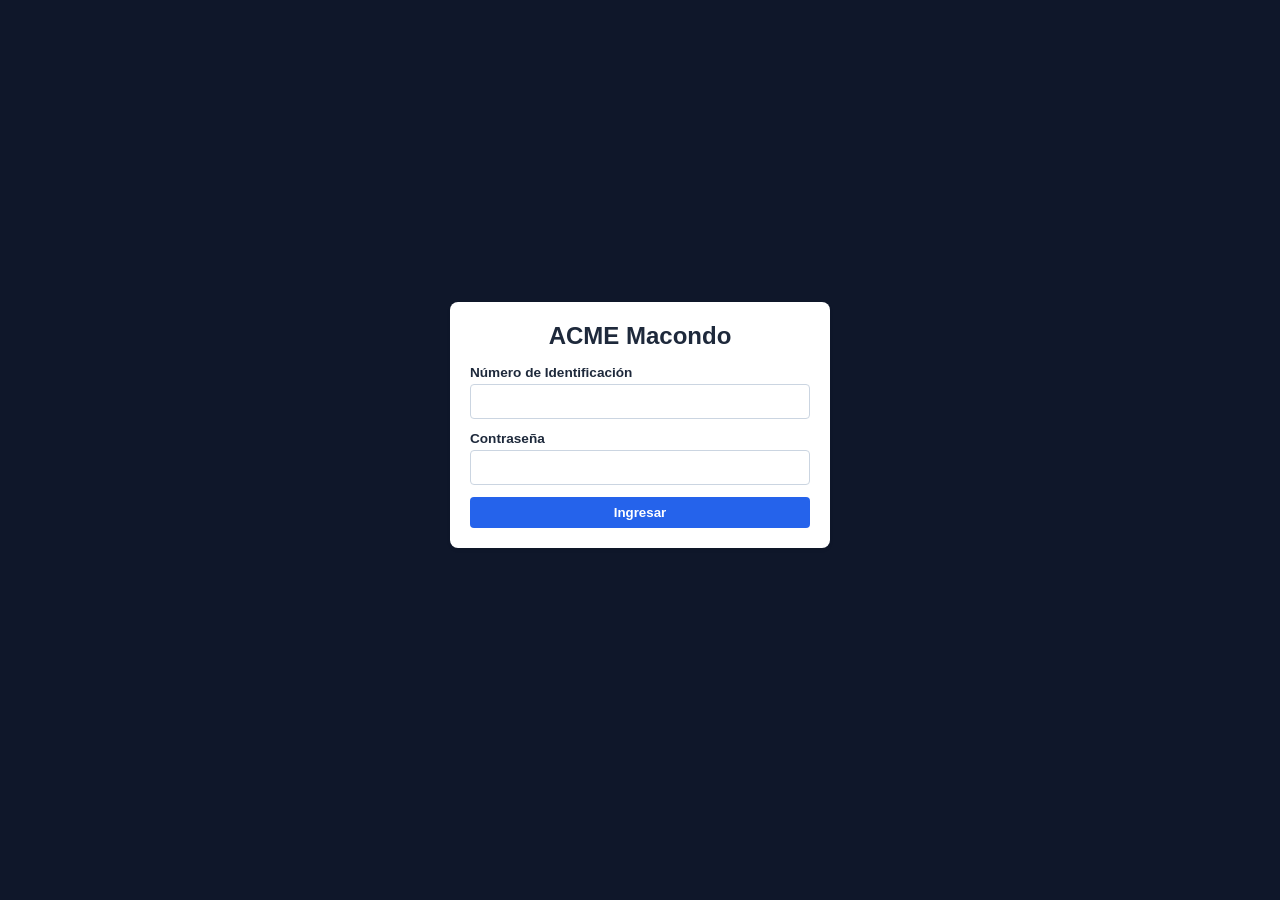
<file: Gestión de producción – Acme Raymond Zabala/index.html>
<!DOCTYPE html>
<html lang="es">
<head>
    <meta charset="UTF-8">
    <title>ACME - Login</title>
    <link rel="stylesheet" href="css/styles.css">
</head>
<body style="display:flex; align-items:center; justify-content:center; min-height:100vh; background:#0f172a;">
    <div class="card" style="width:100%; max-width:380px;">
        <h2 style="text-align:center; margin-bottom:15px;">ACME Macondo</h2>
        <form id="loginForm">
            <div class="form-group">
                <label>Número de Identificación</label>
                <input type="text" id="loginId" required>
            </div>
            <div class="form-group">
                <label>Contraseña</label>
                <input type="password" id="loginPass" required>
            </div>
            <button type="submit" class="btn" style="width:100%;">Ingresar</button>
        </form>
    </div>
    <script src="js/config.js"></script>
    <script src="js/login.js"></script>
</body>
</html>
</file>
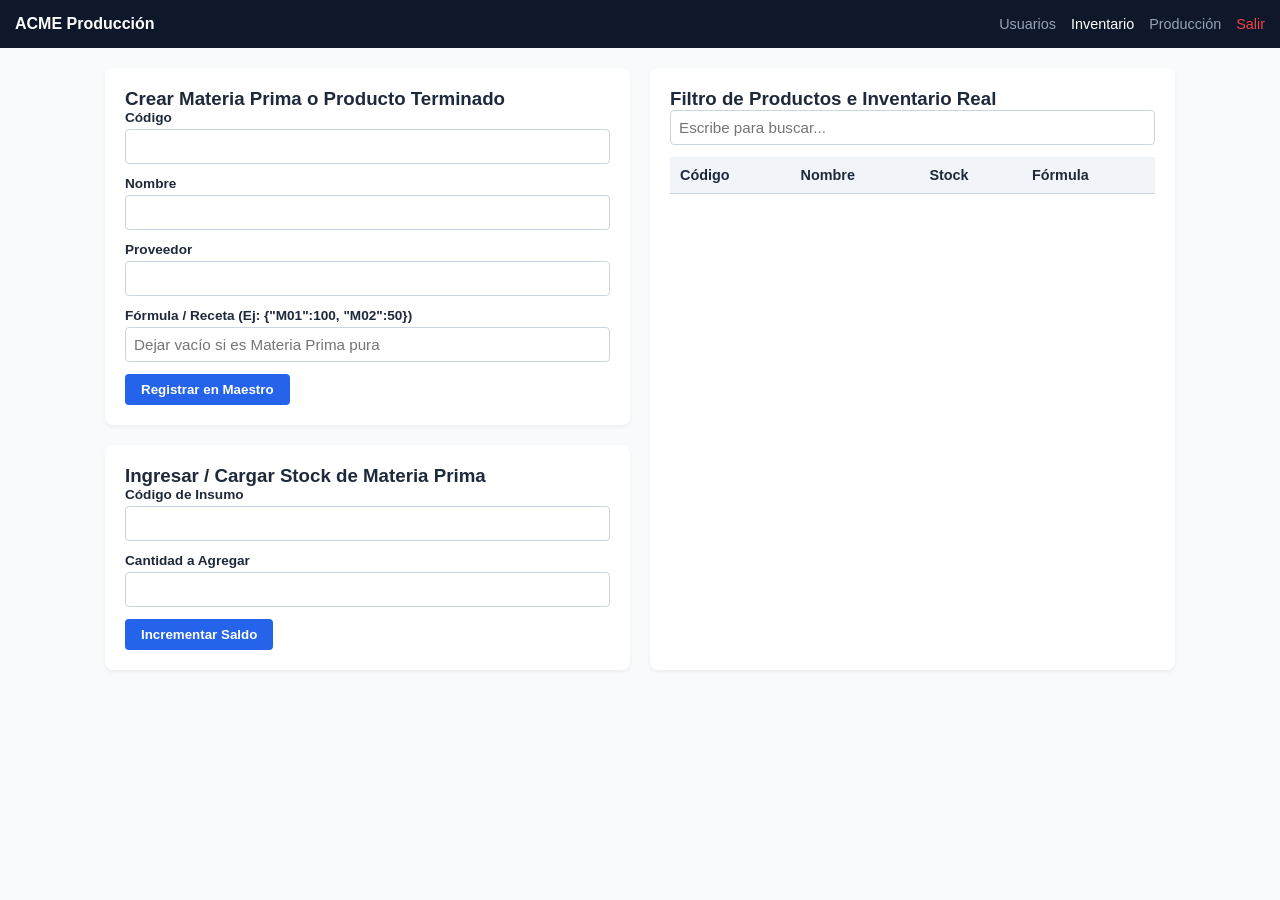
<file: Gestión de producción – Acme Raymond Zabala/inventario.html>
<!DOCTYPE html>
<html lang="es">
<head>
    <meta charset="UTF-8">
    <title>ACME - Inventario</title>
    <link rel="stylesheet" href="css/styles.css">
</head>
<body>
    <script>
        customElements.define('main-nav', class extends HTMLElement {
            connectedCallback() {
                this.innerHTML = `<nav><div style="color:white; font-weight:bold;">ACME Producción</div><div><a href="usuarios.html">Usuarios</a><a href="inventario.html" class="active">Inventario</a><a href="produccion.html">Producción</a><a href="index.html" style="color:#ef4444;">Salir</a></div></nav>`;
            }
        });
    </script>
    <main-nav></main-nav>
    <div class="container grid">
        <div>
            <div class="card">
                <h3>Crear Materia Prima o Producto Terminado</h3>
                <form id="prodForm">
                    <div class="form-group"><label>Código</label><input type="text" id="pCode" required></div>
                    <div class="form-group"><label>Nombre</label><input type="text" id="pName" required></div>
                    <div class="form-group"><label>Proveedor</label><input type="text" id="pProv" required></div>
                    <div class="form-group"><label>Fórmula / Receta (Ej: {"M01":100, "M02":50})</label><input type="text" id="pForm" placeholder="Dejar vacío si es Materia Prima pura"></div>
                    <button type="submit" class="btn">Registrar en Maestro</button>
                </form>
            </div>
            <div class="card">
                <h3>Ingresar / Cargar Stock de Materia Prima</h3>
                <form id="stockForm">
                    <div class="form-group"><label>Código de Insumo</label><input type="text" id="sCode" required></div>
                    <div class="form-group"><label>Cantidad a Agregar</label><input type="number" id="sQty" min="1" required></div>
                    <button type="submit" class="btn">Incrementar Saldo</button>
                </form>
            </div>
        </div>
        <div class="card">
            <h3>Filtro de Productos e Inventario Real</h3>
            <div class="form-group"><input type="text" id="search" placeholder="Escribe para buscar..."></div>
            <table><thead><tr><th>Código</th><th>Nombre</th><th>Stock</th><th>Fórmula</th></tr></thead><tbody id="invTableBody"></tbody></table>
        </div>
    </div>
    <script src="js/config.js"></script>
    <script src="js/inventario.js"></script>
</body>
</html>
</file>
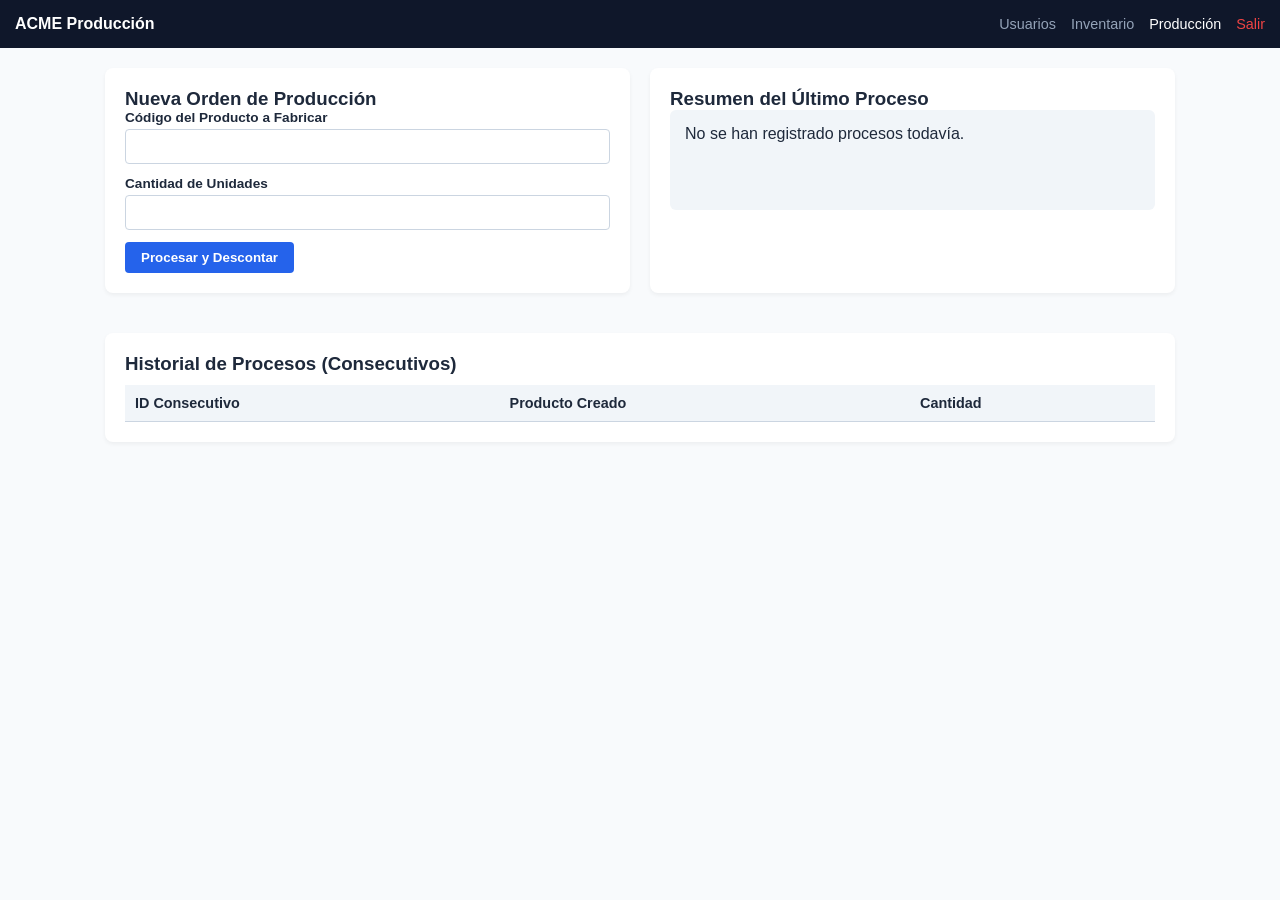
<file: Gestión de producción – Acme Raymond Zabala/produccion.html>
<!DOCTYPE html>
<html lang="es">
<head>
    <meta charset="UTF-8">
    <title>ACME - Producción</title>
    <link rel="stylesheet" href="css/styles.css">
</head>
<body>
    <script>
        customElements.define('main-nav', class extends HTMLElement {
            connectedCallback() {
                this.innerHTML = `<nav><div style="color:white; font-weight:bold;">ACME Producción</div><div><a href="usuarios.html">Usuarios</a><a href="inventario.html">Inventario</a><a href="produccion.html" class="active">Producción</a><a href="index.html" style="color:#ef4444;">Salir</a></div></nav>`;
            }
        });
    </script>
    <main-nav></main-nav>
    <div class="container grid">
        <div class="card">
            <h3>Nueva Orden de Producción</h3>
            <form id="prodForm">
                <div class="form-group"><label>Código del Producto a Fabricar</label><input type="text" id="exeCode" required></div>
                <div class="form-group"><label>Cantidad de Unidades</label><input type="number" id="exeQty" min="1" required></div>
                <button type="submit" class="btn">Procesar y Descontar</button>
            </form>
        </div>
        <div class="card">
            <h3>Resumen del Último Proceso</h3>
            <div id="resumen" style="background:#f1f5f9; padding:15px; border-radius:6px; min-height:100px;">No se han registrado procesos todavía.</div>
        </div>
    </div>
    <div class="container">
        <div class="card">
            <h3>Historial de Procesos (Consecutivos)</h3>
            <table><thead><tr><th>ID Consecutivo</th><th>Producto Creado</th><th>Cantidad</th></tr></thead><tbody id="historyBody"></tbody></table>
        </div>
    </div>
    <script src="js/config.js"></script>
    <script src="js/produccion.js"></script>
</body>
</html>
</file>
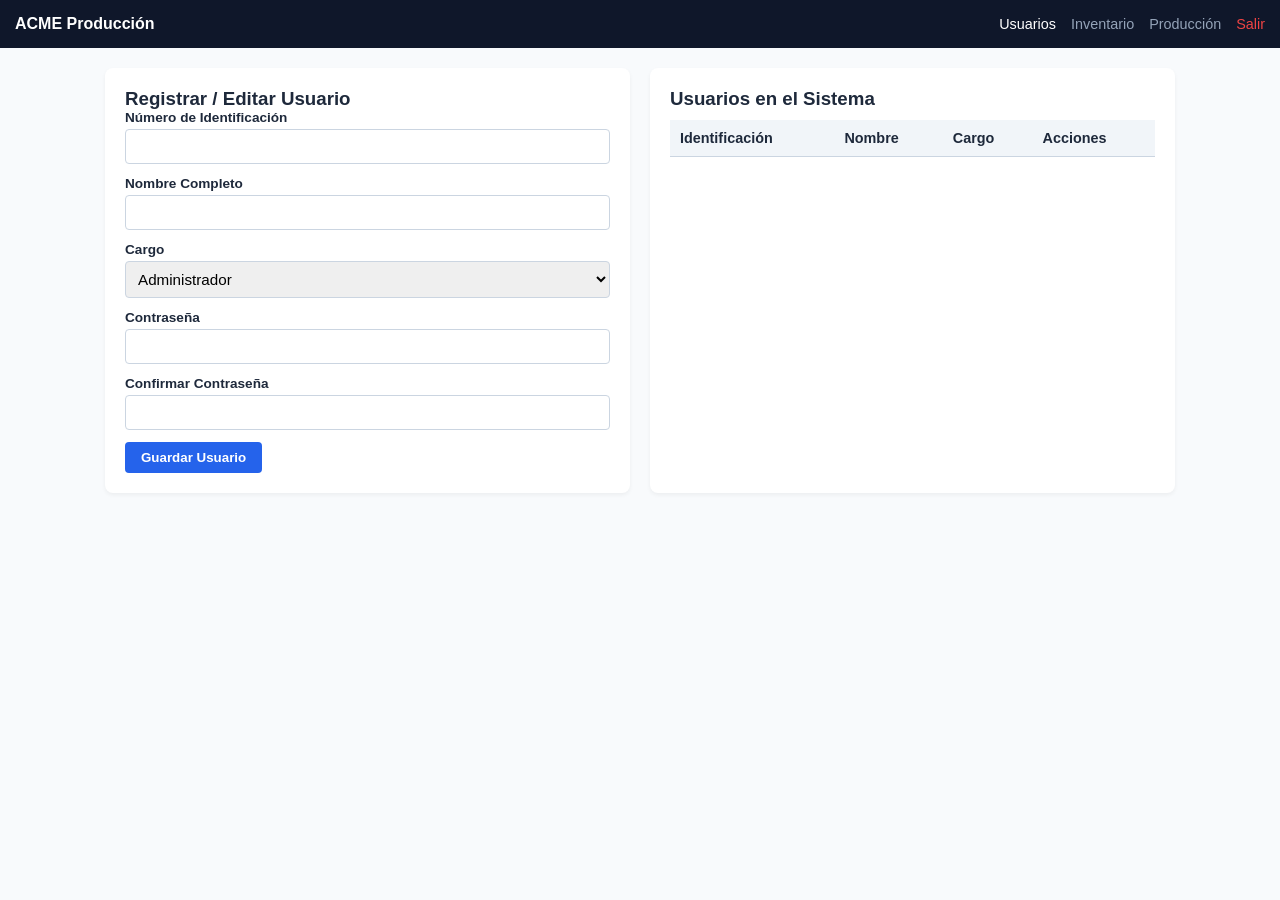
<file: Gestión de producción – Acme Raymond Zabala/usuarios.html>
<!DOCTYPE html>
<html lang="es">
<head>
    <meta charset="UTF-8">
    <title>ACME - Usuarios</title>
    <link rel="stylesheet" href="css/styles.css">
</head>
<body>
    <script>
        customElements.define('main-nav', class extends HTMLElement {
            connectedCallback() {
                this.innerHTML = `<nav><div style="color:white; font-weight:bold;">ACME Producción</div><div><a href="usuarios.html" class="active">Usuarios</a><a href="inventario.html">Inventario</a><a href="produccion.html">Producción</a><a href="index.html" style="color:#ef4444;">Salir</a></div></nav>`;
            }
        });
    </script>
    <main-nav></main-nav>
    <div class="container grid">
        <div class="card">
            <h3>Registrar / Editar Usuario</h3>
            <form id="userForm">
                <div class="form-group"><label>Número de Identificación</label><input type="text" id="userIdNum" required></div>
                <div class="form-group"><label>Nombre Completo</label><input type="text" id="userName" required></div>
                <div class="form-group">
                    <label>Cargo</label>
                    <select id="userRole"><option value="Administrador">Administrador</option><option value="Operario">Operario</option><option value="Supervisor">Supervisor</option></select>
                </div>
                <div class="form-group"><label>Contraseña</label><input type="password" id="userPass" required></div>
                <div class="form-group"><label>Confirmar Contraseña</label><input type="password" id="userPassConfirm" required></div>
                <button type="submit" class="btn">Guardar Usuario</button>
            </form>
        </div>
        <div class="card">
            <h3>Usuarios en el Sistema</h3>
            <table><thead><tr><th>Identificación</th><th>Nombre</th><th>Cargo</th><th>Acciones</th></tr></thead><tbody id="usersTableBody"></tbody></table>
        </div>
    </div>
    <script src="js/config.js"></script>
    <script src="js/usuarios.js"></script>
</body>
</html>
</file>
<file: Gestión de producción – Acme Raymond Zabala/css/styles.css>
:root {
    --primary: #2563eb;
    --primary-hover: #1d4ed8;
    --bg: #f8fafc;
    --card: #ffffff;
    --text: #1e293b;
    --border: #cbd5e1;
    --danger: #ef4444;
}

* { box-sizing: border-box; margin: 0; padding: 0; font-family: sans-serif; }
body { background: var(--bg); color: var(--text); padding-bottom: 30px; }

.container { max-width: 1100px; margin: 20px auto; padding: 0 15px; }
.card { background: var(--card); padding: 20px; border-radius: 8px; box-shadow: 0 2px 4px rgba(0,0,0,0.05); margin-bottom: 20px; }
.grid { display: grid; grid-template-columns: repeat(auto-fit, minmax(300px, 1fr)); gap: 20px; }

.form-group { margin-bottom: 12px; }
label { display: block; margin-bottom: 4px; font-weight: bold; font-size: 0.85rem; }
input, select { width: 100%; padding: 8px; border: 1px solid var(--border); border-radius: 4px; font-size: 0.95rem; }

.btn { background: var(--primary); color: white; padding: 8px 16px; border: none; border-radius: 4px; cursor: pointer; font-weight: bold; }
.btn:hover { background: var(--primary-hover); }
.btn-danger { background: var(--danger); }

table { width: 100%; border-collapse: collapse; margin-top: 10px; }
th, td { padding: 10px; text-align: left; border-bottom: 1px solid var(--border); font-size: 0.9rem; }
th { background: #f1f5f9; }

nav { background: #0f172a; padding: 15px; display: flex; justify-content: space-between; align-items: center; }
nav div a { color: #94a3b8; text-decoration: none; margin-left: 15px; font-size: 0.9rem; }
nav div a:hover, nav div a.active { color: white; }
</file>
